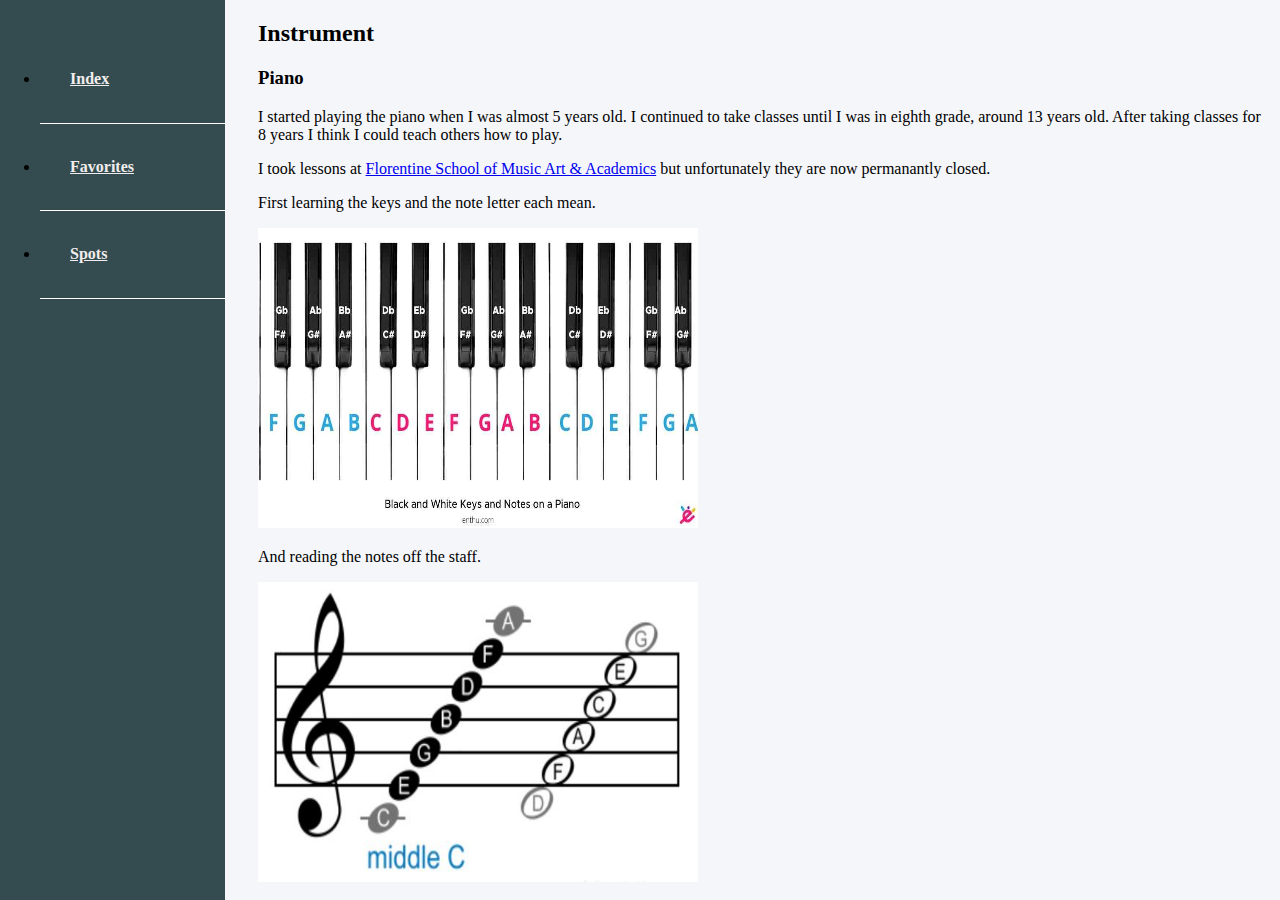
<file: skills.html>
<!DOCTYPE html>
<html lang="en">
<head>
    <link rel="stylesheet" href = "index.css">
    <meta charset="UTF-8">
    <title>Skills</title>
</head>
<body>
    <div class="wrapper">
        <div class="sidebar">
           <ul>
            <li>
                <a href="index.html"><h4>Index</h4></a>
            </li>
            <li>
                <a href="favorite.html"><h4>Favorites</h4></a>
            </li>
            <li>
                <a href="spots.html"><h4>Spots</h4></a>
            </li>
            </ul>
        </div>
    </div>
    <h2 id="content">Instrument</h2>
    <h3 id="content">Piano</h3>
    <!--Personal connection to my skill-->
    <p id="content">
        I started playing the piano when I was almost 5 years old. I continued to take classes until I was in eighth grade, around 13 years old. After taking classes for 8 years I think I could teach others how to play.
    </p>
    <p id="content">
        I took lessons at <a href="https://www.instagram.com/explore/locations/232507047148479/florentine-school-of-music-art-academics/">Florentine School of Music Art & Academics</a> but unfortunately they are now permanantly closed.
    </p>
    <p id="content">
        First learning the keys and the note letter each mean. 
    </p>
    <img id="content" src="BLACK-PIANO-KEYS-WITH-NOTES.jpg" title="Keys" width="440" height="300">
    <p id="content">
        And reading the notes off the staff.
    </p>
    <img id="content" src="notes.jpg" title="notes on a staff" width="440" height="300">
</body>
</html>
</file>
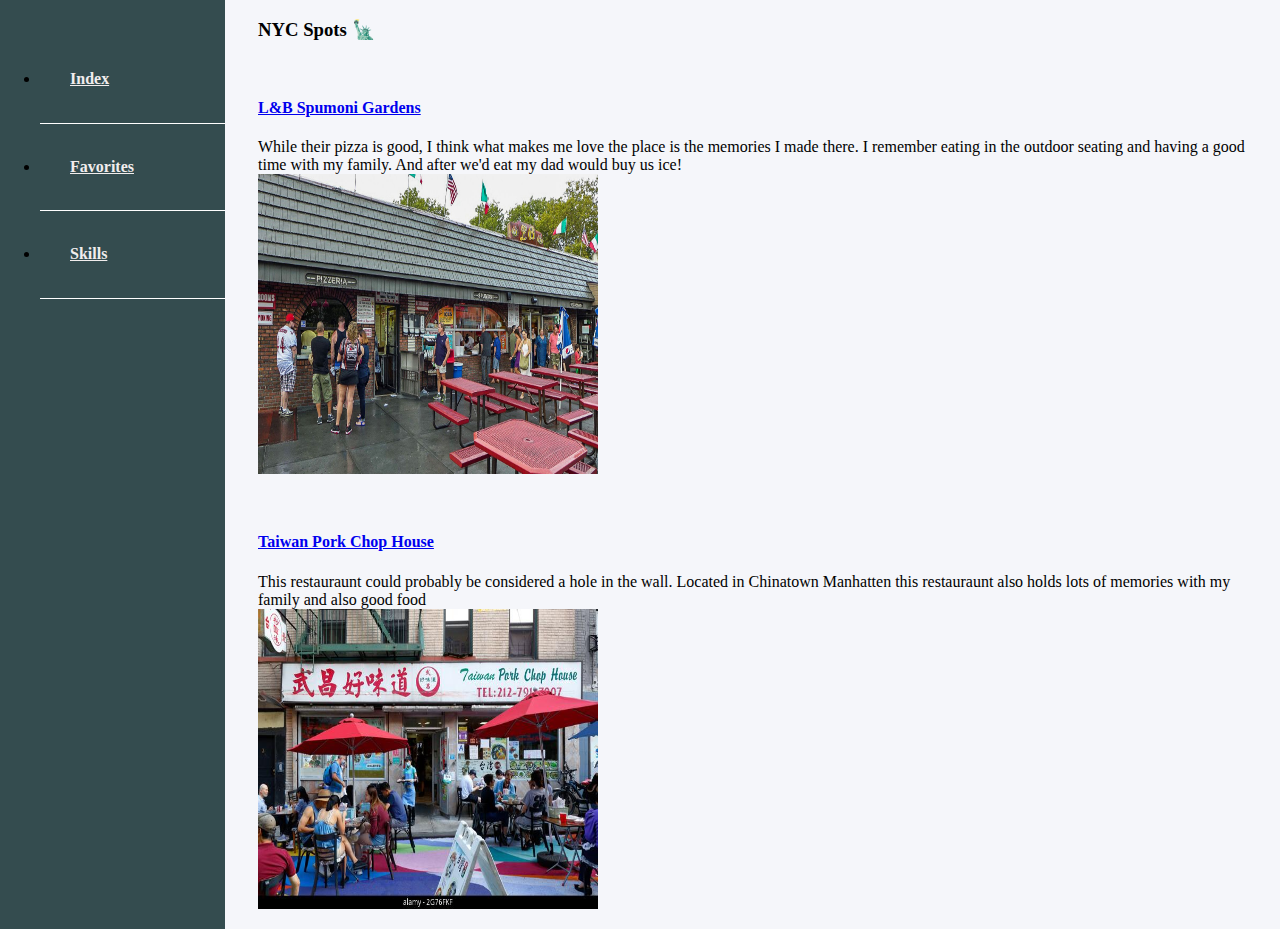
<file: spots.html>
<!DOCTYPE html>
<html lang="en">
<head>
    <link rel="stylesheet" href = "index.css">
    <meta charset="UTF-8">
    <title>Spots</title>
</head>
<body>
    <div class="wrapper">
        <div class="sidebar">
           <ul>
            <li>
                <a href="index.html"><h4>Index</h4></a>
            </li>
            <li>
                <a href="favorite.html"><h4>Favorites</h4></a>
            </li>
            <li>
                <a href="skills.html"><h4>Skills</h4></a>
            </li>
            </ul>
        </div>
    </div>

    <p id="content">
        <h3 id="content">NYC Spots &#128509</h3>
    </p>
    <!--info about pizza place-->
    <p id="content">
        <a id="content" href="https://www.google.com/maps/search/l%26b+spumoni+gardens/@40.6484538,-74.0697321,12z/data=!3m1!4b1?entry=ttu"><h4>L&B Spumoni Gardens</h4></a>
        <div id="content">While their pizza is good, I think what makes me love the place is the memories I made there. I remember eating in the outdoor seating and having a good time with my family. And after we'd eat my dad would buy us ice!</div>
        <img id="content"
        src="ex.jpg"
        alt="L&B Spumoni Gardens Sign"
        title="L&B"
        width="340"
        height="300"/>
    </p>
    <!--info about taiwan place-->
    <p id="content">
        <a id="content" href="https://www.google.com/maps/place/Taiwan+Pork+Chop+House/@40.7142517,-74.0005858,17z/data=!3m1!4b1!4m6!3m5!1s0x89c25bea201da5cd:0xe20c0187335eb582!8m2!3d40.7142517!4d-73.9980109!16s%2Fg%2F11s31y53yz?entry=ttu"><h4>Taiwan Pork Chop House</h4></a>
        <div id="content">This restauraunt could probably be considered a hole in the wall. Located in Chinatown Manhatten this restauraunt also holds lots of memories with my family and also good food</div>
        <img id="content"
        src="ex2.jpg"
        title="Taiwan Porkchop House"
        width="340"
        height="300">
    </p>
</body>
</html>
</file>
<file: index.css>
body{
    background: #f5f6fa;
}

.wrapper .sidebar{
    background: rgb(52, 76, 79);
    position: fixed;
    top: 0;
    left: 0;
    width: 225px;
    height: 100%;
    padding: 20px 0;
    transition: all 0.5s ease;
}
.wrapper .sidebar ul li a{
    display: block;
    padding: 13px 30px;
    border-bottom: 1px solid #ffffff;
    color: rgb(241, 237, 237);
    font-size: 16px;
    position: relative;
}

.wrapper .sidebar ul li a .icon{
    color: #dee4ec;
    width: 30px;
    display: inline-block;
}

.wrapper .sidebar ul li a:hover,
.wrapper .sidebar ul li a.active{
    color: rgb(52, 76, 79);

    background:white;
    border-right: 2px solid rgb(5, 68, 104);
}

.wrapper .sidebar ul li a:hover .icon,
.wrapper .sidebar ul li a.active .icon{
    color: rgb(52, 76, 79);
}
.wrapper .sidebar ul li a:hover:before,
.wrapper .sidebar ul li a.active:before{
    display: block;
}

#content{
    margin-left:250px;
}

table{
    width:80%;
}
table, th, td{
    border: 1px solid rgb(52,76,79);
}
</file>
